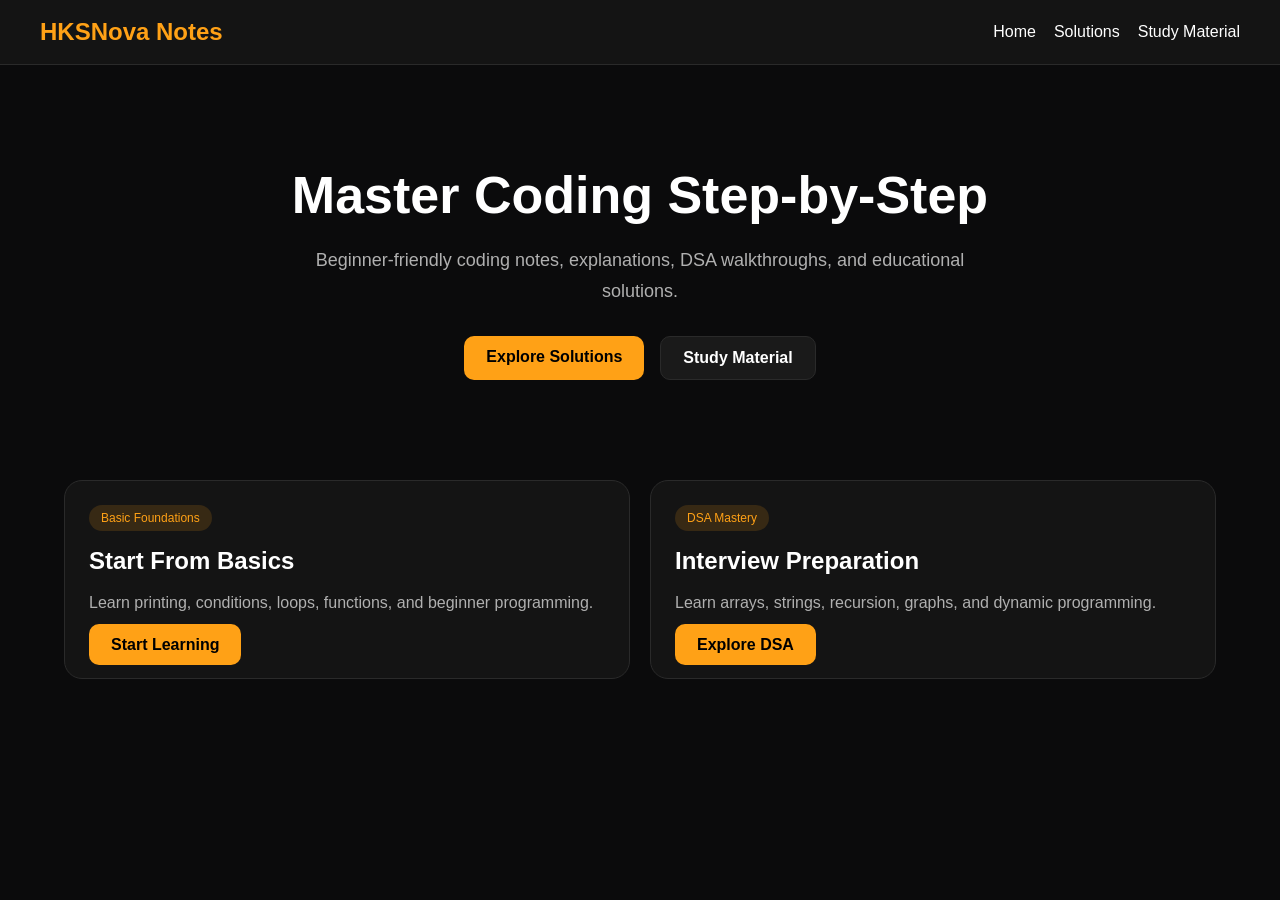
<file: index.html>
<!DOCTYPE html>
<html lang="en">
<head>
  <meta charset="UTF-8" />
  <meta name="viewport" content="width=device-width, initial-scale=1.0"/>
  <title>HKSNova Notes</title>

  <link rel="stylesheet" href="style.css">
</head>
<body>

  <nav>
    <div class="logo">HKSNova Notes</div>

    <div class="nav-links">
      <a href="index.html">Home</a>
      <a href="solutions/solutions.html">Solutions</a>
      <a href="study-material/arrays.html">Study Material</a>
    </div>
  </nav>

  <section class="hero">
    <h1>Master Coding Step-by-Step</h1>

    <p>
      Beginner-friendly coding notes, explanations,
      DSA walkthroughs, and educational solutions.
    </p>

    <div class="hero-buttons">
      <a href="solutions/solutions.html" class="btn">
        Explore Solutions
      </a>

      <a href="study-material/arrays.html" class="btn secondary">
        Study Material
      </a>
    </div>
  </section>

  <section class="cards-section">

    <div class="card">
      <span class="tag">Basic Foundations</span>

      <h2>Start From Basics</h2>

      <p>
        Learn printing, conditions, loops,
        functions, and beginner programming.
      </p>

      <a href="solutions/solutions.html" class="btn">
        Start Learning
      </a>
    </div>

    <div class="card">
      <span class="tag">DSA Mastery</span>

      <h2>Interview Preparation</h2>

      <p>
        Learn arrays, strings, recursion,
        graphs, and dynamic programming.
      </p>

      <a href="study-material/arrays.html" class="btn">
        Explore DSA
      </a>
    </div>

  </section>

  <script src="script.js"></script>
</body>
</html>
</file>
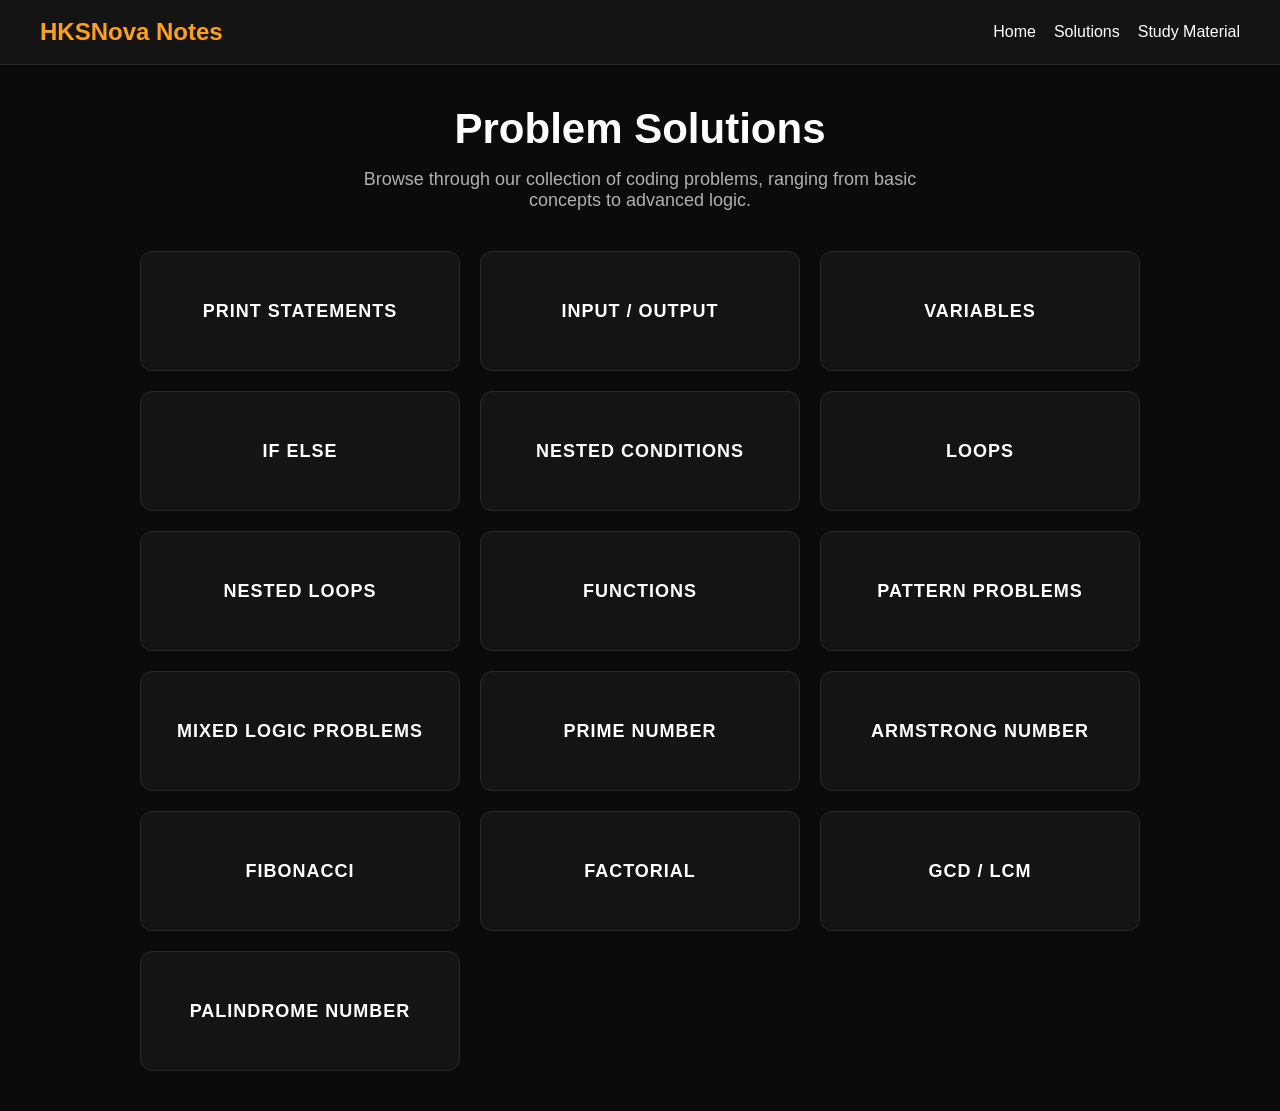
<file: solutions/solutions.html>
<!DOCTYPE html>
<html lang="en">
<head>
  <meta charset="UTF-8">
  <meta name="viewport" content="width=device-width, initial-scale=1.0">
  <title>Solutions Hub - HKSNova Notes</title>
  <link rel="stylesheet" href="../style.css">
  <style>
    .solutions-header {
      text-align: center;
      margin-bottom: 40px;
    }
    .solutions-header h1 {
      font-size: 42px;
      margin-bottom: 16px;
    }
    .solutions-header p {
      color: #b0b0b0;
      font-size: 18px;
      max-width: 600px;
      margin: 0 auto;
    }
    .hub-grid {
      display: grid;
      grid-template-columns: repeat(auto-fit, minmax(250px, 1fr));
      gap: 20px;
    }
    .topic-card {
      background: #141414;
      border: 1px solid #2a2a2a;
      border-radius: 12px;
      padding: 24px;
      text-align: center;
      text-decoration: none;
      color: white;
      transition: 0.2s;
      display: flex;
      flex-direction: column;
      justify-content: center;
      align-items: center;
      min-height: 120px;
    }
    .topic-card:hover {
      transform: translateY(-4px);
      border-color: #ffa116;
      background: rgba(255,161,22,0.05);
    }
    .topic-card h2 {
      font-size: 18px;
      margin: 0;
      text-transform: uppercase;
      letter-spacing: 1px;
    }
  </style>
</head>
<body>

  <nav>
    <div class="logo">HKSNova Notes</div>
    <div class="nav-links">
      <a href="../index.html">Home</a>
      <a href="solutions.html">Solutions</a>
      <a href="../study-material/arrays.html">Study Material</a>
    </div>
  </nav>

  <div class="container">
    <div class="solutions-header">
      <h1>Problem Solutions</h1>
      <p>Browse through our collection of coding problems, ranging from basic concepts to advanced logic.</p>
    </div>

    <div class="hub-grid">
      <a href="basics/print/print.html" class="topic-card">
        <h2>Print Statements</h2>
      </a>
      <a href="#" class="topic-card">
        <h2>Input / Output</h2>
      </a>
      <a href="#" class="topic-card">
        <h2>Variables</h2>
      </a>
      <a href="#" class="topic-card">
        <h2>If Else</h2>
      </a>
      <a href="#" class="topic-card">
        <h2>Nested Conditions</h2>
      </a>
      <a href="#" class="topic-card">
        <h2>Loops</h2>
      </a>
      <a href="#" class="topic-card">
        <h2>Nested Loops</h2>
      </a>
      <a href="#" class="topic-card">
        <h2>Functions</h2>
      </a>
      <a href="#" class="topic-card">
        <h2>Pattern Problems</h2>
      </a>
      <a href="#" class="topic-card">
        <h2>Mixed Logic Problems</h2>
      </a>
      <a href="#" class="topic-card">
        <h2>Prime Number</h2>
      </a>
      <a href="#" class="topic-card">
        <h2>Armstrong Number</h2>
      </a>
      <a href="#" class="topic-card">
        <h2>Fibonacci</h2>
      </a>
      <a href="#" class="topic-card">
        <h2>Factorial</h2>
      </a>
      <a href="#" class="topic-card">
        <h2>GCD / LCM</h2>
      </a>
      <a href="#" class="topic-card">
        <h2>Palindrome Number</h2>
      </a>
    </div>
  </div>

  <script src="../script.js"></script>
</body>
</html>
</file>
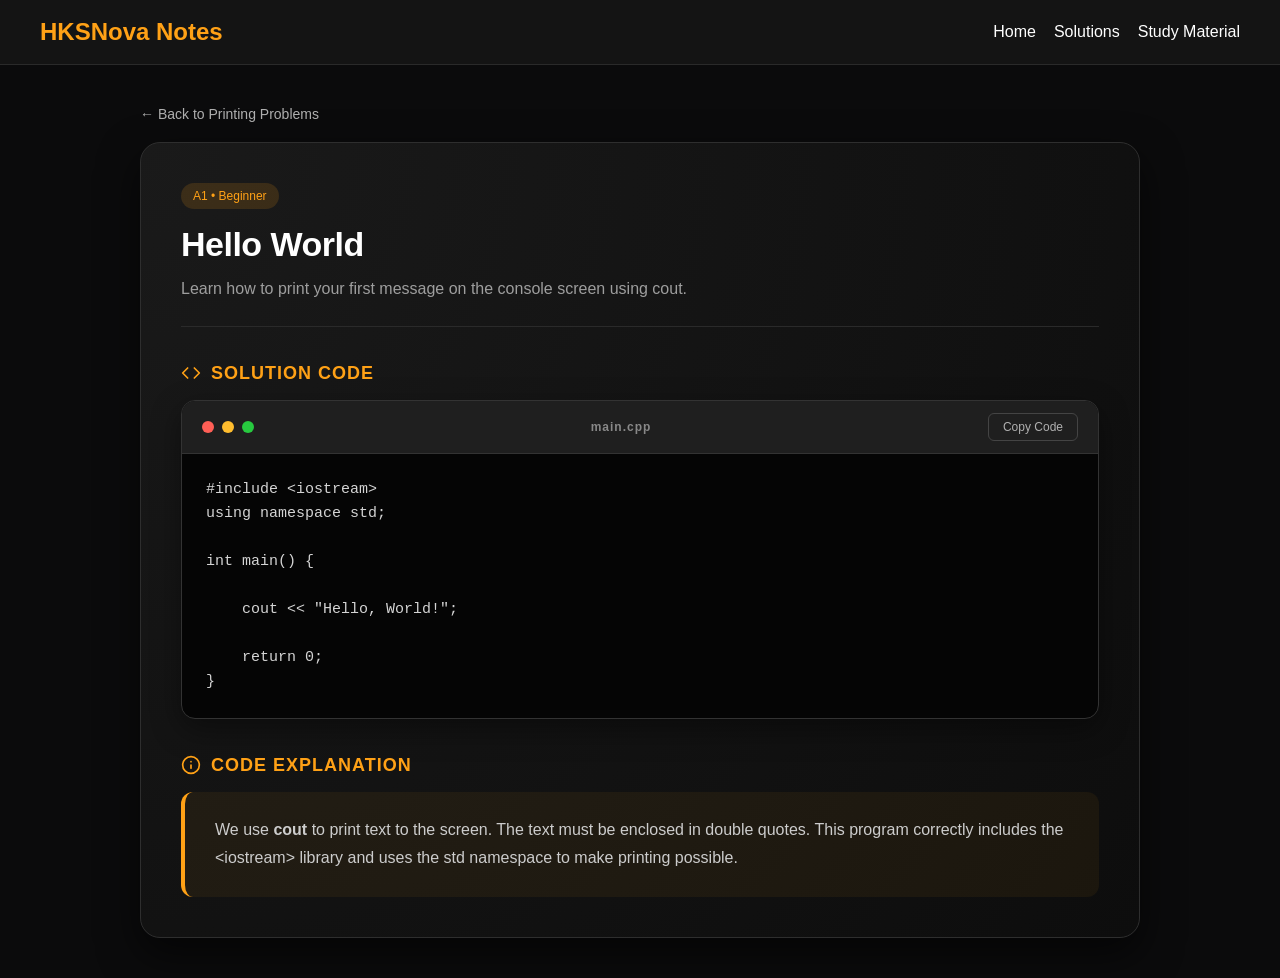
<file: solutions/basics/print/A1-hello-world.html>
<!DOCTYPE html>
<html lang="en">
<head>
  <meta charset="UTF-8">
  <meta name="viewport" content="width=device-width, initial-scale=1.0">
  <title>A1. Hello World</title>
  <link rel="stylesheet" href="../../../style.css">
</head>
<body>
  <nav>
    <div class="logo">HKSNova Notes</div>
    <div class="nav-links">
      <a href="../../../index.html">Home</a>
      <a href="../../solutions.html">Solutions</a>
      <a href="../../../study-material/arrays.html">Study Material</a>
    </div>
  </nav>

  
  <div class="container">
    <a href="print.html" class="back-btn">&larr; Back to Printing Problems</a>
    
    <div class="premium-card">
      <span class="tag">A1 • Beginner</span>
      <h1>Hello World</h1>
      <p class="premium-desc">Learn how to print your first message on the console screen using cout.</p>

      <h2 class="section-title">
        <svg width="20" height="20" viewBox="0 0 24 24" fill="none" stroke="currentColor" stroke-width="2" stroke-linecap="round" stroke-linejoin="round"><polyline points="16 18 22 12 16 6"></polyline><polyline points="8 6 2 12 8 18"></polyline></svg>
        Solution Code
      </h2>
      
      <div class="code-wrapper">
        <div class="code-header">
          <div class="mac-buttons">
            <div class="mac-btn red"></div>
            <div class="mac-btn yellow"></div>
            <div class="mac-btn green"></div>
          </div>
          <div class="lang-label">main.cpp</div>
          <button class="copy-btn" onclick="copyCode(this)">Copy Code</button>
        </div>
<pre>
#include &lt;iostream&gt;
using namespace std;

int main() {

    cout &lt;&lt; "Hello, World!";

    return 0;
}
</pre>
      </div>

      <h2 class="section-title">
        <svg width="20" height="20" viewBox="0 0 24 24" fill="none" stroke="currentColor" stroke-width="2" stroke-linecap="round" stroke-linejoin="round"><circle cx="12" cy="12" r="10"></circle><line x1="12" y1="16" x2="12" y2="12"></line><line x1="12" y1="8" x2="12.01" y2="8"></line></svg>
        Code Explanation
      </h2>
      
      <div class="explanation">
        We use <strong>cout</strong> to print text to the screen. The text must be enclosed in double quotes. This program correctly includes the <code>&lt;iostream&gt;</code> library and uses the <code>std</code> namespace to make printing possible.
      </div>
    </div>
  </div>
  <script src="../../../script.js"></script>
</body>
</html>
</file>
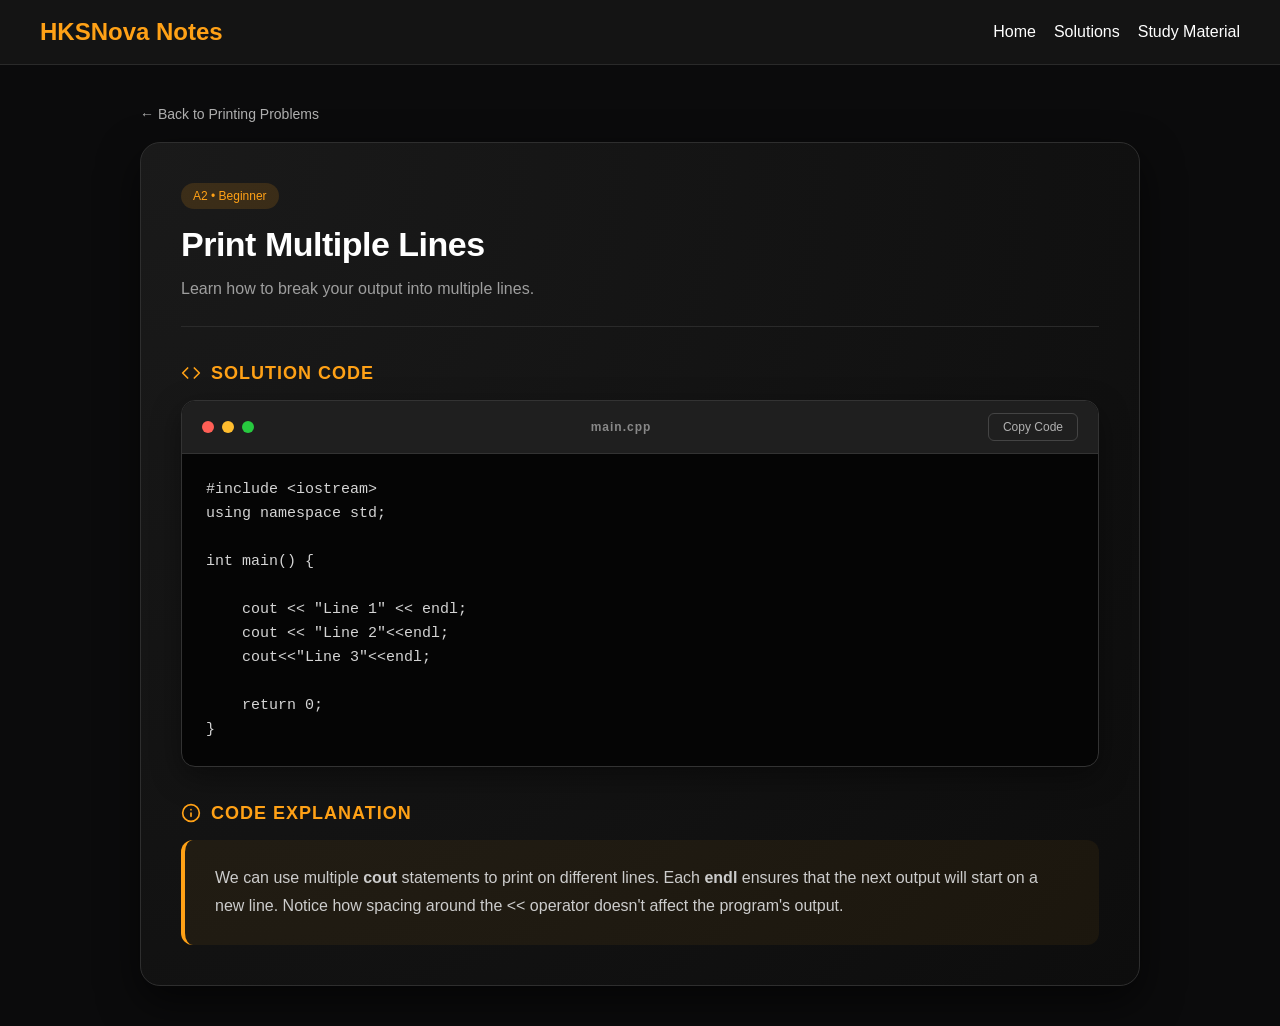
<file: solutions/basics/print/A2-print-multiple-lines.html>
<!DOCTYPE html>
<html lang="en">
<head>
  <meta charset="UTF-8">
  <meta name="viewport" content="width=device-width, initial-scale=1.0">
  <title>A2. Print Multiple Lines</title>
  <link rel="stylesheet" href="../../../style.css">
</head>
<body>
  <nav>
    <div class="logo">HKSNova Notes</div>
    <div class="nav-links">
      <a href="../../../index.html">Home</a>
      <a href="../../solutions.html">Solutions</a>
      <a href="../../../study-material/arrays.html">Study Material</a>
    </div>
  </nav>
  

  <div class="container">
    <a href="print.html" class="back-btn">&larr; Back to Printing Problems</a>
    
    <div class="premium-card">
      <span class="tag">A2 • Beginner</span>
      <h1>Print Multiple Lines</h1>
      <p class="premium-desc">Learn how to break your output into multiple lines.</p>

      <h2 class="section-title">
        <svg width="20" height="20" viewBox="0 0 24 24" fill="none" stroke="currentColor" stroke-width="2" stroke-linecap="round" stroke-linejoin="round"><polyline points="16 18 22 12 16 6"></polyline><polyline points="8 6 2 12 8 18"></polyline></svg>
        Solution Code
      </h2>
      
      <div class="code-wrapper">
        <div class="code-header">
          <div class="mac-buttons">
            <div class="mac-btn red"></div>
            <div class="mac-btn yellow"></div>
            <div class="mac-btn green"></div>
          </div>
          <div class="lang-label">main.cpp</div>
          <button class="copy-btn" onclick="copyCode(this)">Copy Code</button>
        </div>
<pre>
#include &lt;iostream&gt;
using namespace std;

int main() {

    cout &lt;&lt; "Line 1" &lt;&lt; endl;
    cout &lt;&lt; "Line 2"&lt;&lt;endl;
    cout&lt;&lt;"Line 3"&lt;&lt;endl;

    return 0;
}
</pre>
      </div>

      <h2 class="section-title">
        <svg width="20" height="20" viewBox="0 0 24 24" fill="none" stroke="currentColor" stroke-width="2" stroke-linecap="round" stroke-linejoin="round"><circle cx="12" cy="12" r="10"></circle><line x1="12" y1="16" x2="12" y2="12"></line><line x1="12" y1="8" x2="12.01" y2="8"></line></svg>
        Code Explanation
      </h2>
      
      <div class="explanation">
        We can use multiple <strong>cout</strong> statements to print on different lines. Each <strong>endl</strong> ensures that the next output will start on a new line. Notice how spacing around the <code>&lt;&lt;</code> operator doesn't affect the program's output.
      </div>
    </div>
  </div>
  <script src="../../../script.js"></script>
</body>
</html>
</file>
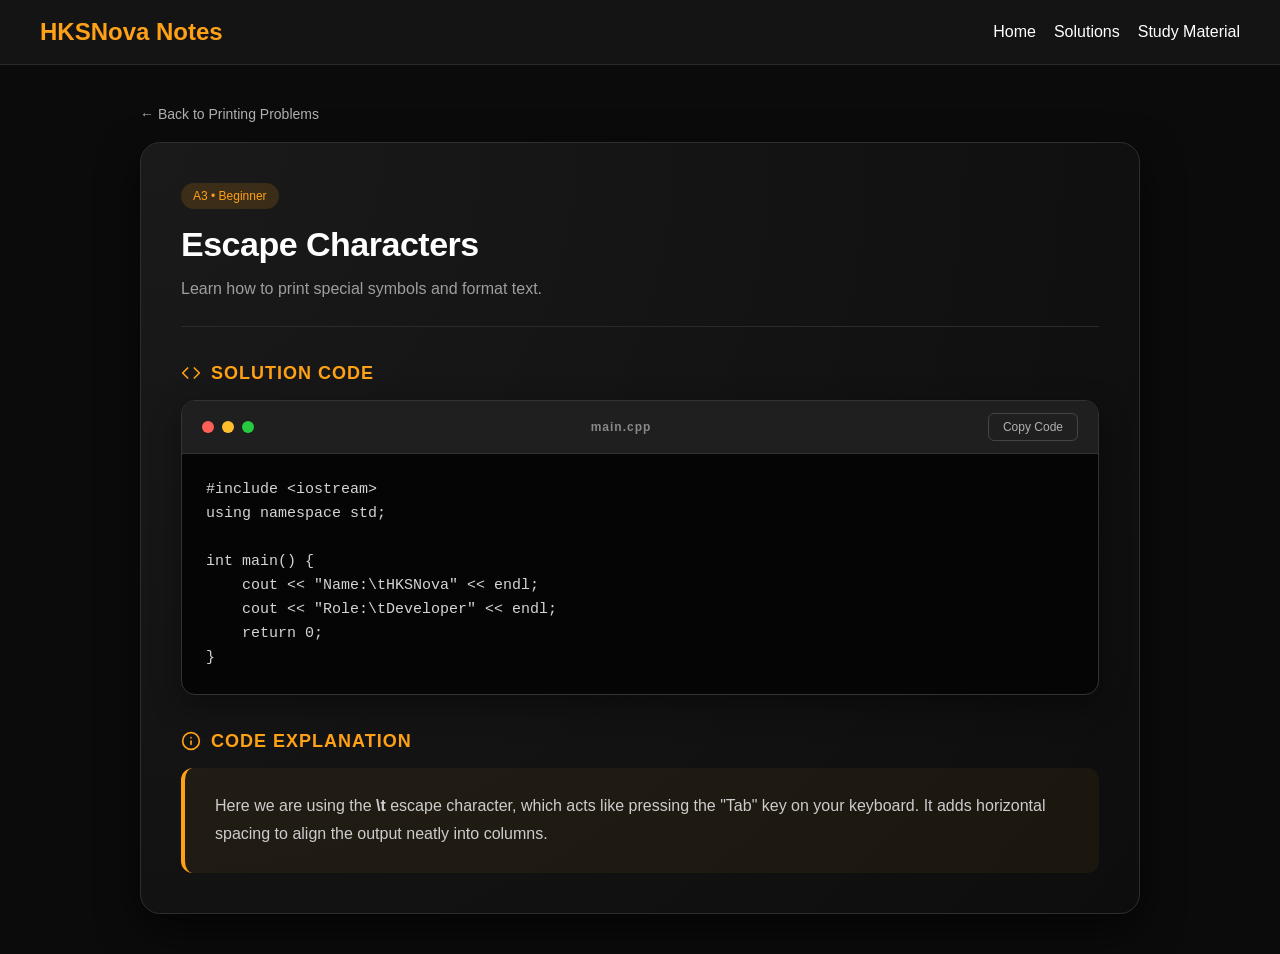
<file: solutions/basics/print/A3-escape-characters.html>
<!DOCTYPE html>
<html lang="en">
<head>
  <meta charset="UTF-8">
  <meta name="viewport" content="width=device-width, initial-scale=1.0">
  <title>A3. Escape Characters</title>
  <link rel="stylesheet" href="../../../style.css">
</head>
<body>
  <nav>
    <div class="logo">HKSNova Notes</div>
    <div class="nav-links">
      <a href="../../../index.html">Home</a>
      <a href="../../solutions.html">Solutions</a>
      <a href="../../../study-material/arrays.html">Study Material</a>
    </div>
  </nav>
  

  <div class="container">
    <a href="print.html" class="back-btn">&larr; Back to Printing Problems</a>
    
    <div class="premium-card">
      <span class="tag">A3 • Beginner</span>
      <h1>Escape Characters</h1>
      <p class="premium-desc">Learn how to print special symbols and format text.</p>

      <h2 class="section-title">
        <svg width="20" height="20" viewBox="0 0 24 24" fill="none" stroke="currentColor" stroke-width="2" stroke-linecap="round" stroke-linejoin="round"><polyline points="16 18 22 12 16 6"></polyline><polyline points="8 6 2 12 8 18"></polyline></svg>
        Solution Code
      </h2>
      
      <div class="code-wrapper">
        <div class="code-header">
          <div class="mac-buttons">
            <div class="mac-btn red"></div>
            <div class="mac-btn yellow"></div>
            <div class="mac-btn green"></div>
          </div>
          <div class="lang-label">main.cpp</div>
          <button class="copy-btn" onclick="copyCode(this)">Copy Code</button>
        </div>
<pre>
#include &lt;iostream&gt;
using namespace std;

int main() {
    cout &lt;&lt; "Name:\tHKSNova" &lt;&lt; endl;
    cout &lt;&lt; "Role:\tDeveloper" &lt;&lt; endl;
    return 0;
}
</pre>
      </div>

      <h2 class="section-title">
        <svg width="20" height="20" viewBox="0 0 24 24" fill="none" stroke="currentColor" stroke-width="2" stroke-linecap="round" stroke-linejoin="round"><circle cx="12" cy="12" r="10"></circle><line x1="12" y1="16" x2="12" y2="12"></line><line x1="12" y1="8" x2="12.01" y2="8"></line></svg>
        Code Explanation
      </h2>
      
      <div class="explanation">
        Here we are using the <strong>\t</strong> escape character, which acts like pressing the "Tab" key on your keyboard. It adds horizontal spacing to align the output neatly into columns.
      </div>
    </div>
  </div>
  <script src="../../../script.js"></script>
</body>
</html>
</file>
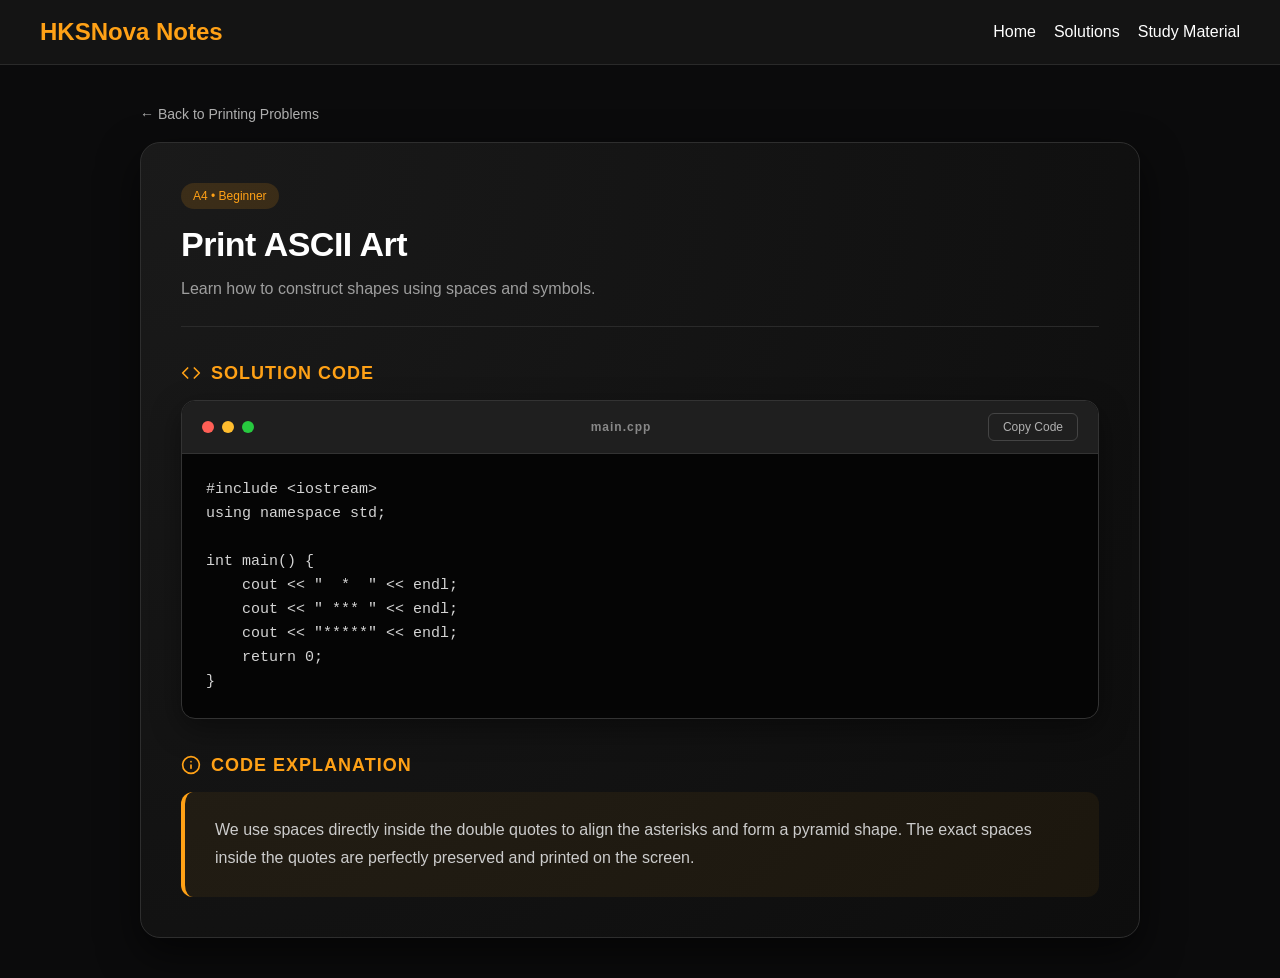
<file: solutions/basics/print/A4-print-ascii-art.html>
<!DOCTYPE html>
<html lang="en">
<head>
  <meta charset="UTF-8">
  <meta name="viewport" content="width=device-width, initial-scale=1.0">
  <title>A4. Print ASCII Art</title>
  <link rel="stylesheet" href="../../../style.css">
</head>
<body>
  <nav>
    <div class="logo">HKSNova Notes</div>
    <div class="nav-links">
      <a href="../../../index.html">Home</a>
      <a href="../../solutions.html">Solutions</a>
      <a href="../../../study-material/arrays.html">Study Material</a>
    </div>
  </nav>

  
  <div class="container">
    <a href="print.html" class="back-btn">&larr; Back to Printing Problems</a>
    
    <div class="premium-card">
      <span class="tag">A4 • Beginner</span>
      <h1>Print ASCII Art</h1>
      <p class="premium-desc">Learn how to construct shapes using spaces and symbols.</p>

      <h2 class="section-title">
        <svg width="20" height="20" viewBox="0 0 24 24" fill="none" stroke="currentColor" stroke-width="2" stroke-linecap="round" stroke-linejoin="round"><polyline points="16 18 22 12 16 6"></polyline><polyline points="8 6 2 12 8 18"></polyline></svg>
        Solution Code
      </h2>
      
      <div class="code-wrapper">
        <div class="code-header">
          <div class="mac-buttons">
            <div class="mac-btn red"></div>
            <div class="mac-btn yellow"></div>
            <div class="mac-btn green"></div>
          </div>
          <div class="lang-label">main.cpp</div>
          <button class="copy-btn" onclick="copyCode(this)">Copy Code</button>
        </div>
<pre>
#include &lt;iostream&gt;
using namespace std;

int main() {
    cout &lt;&lt; "  *  " &lt;&lt; endl;
    cout &lt;&lt; " *** " &lt;&lt; endl;
    cout &lt;&lt; "*****" &lt;&lt; endl;
    return 0;
}
</pre>
      </div>

      <h2 class="section-title">
        <svg width="20" height="20" viewBox="0 0 24 24" fill="none" stroke="currentColor" stroke-width="2" stroke-linecap="round" stroke-linejoin="round"><circle cx="12" cy="12" r="10"></circle><line x1="12" y1="16" x2="12" y2="12"></line><line x1="12" y1="8" x2="12.01" y2="8"></line></svg>
        Code Explanation
      </h2>
      
      <div class="explanation">
        We use spaces directly inside the double quotes to align the asterisks and form a pyramid shape. The exact spaces inside the quotes are perfectly preserved and printed on the screen.
      </div>
    </div>
  </div>
  <script src="../../../script.js"></script>
</body>
</html>
</file>
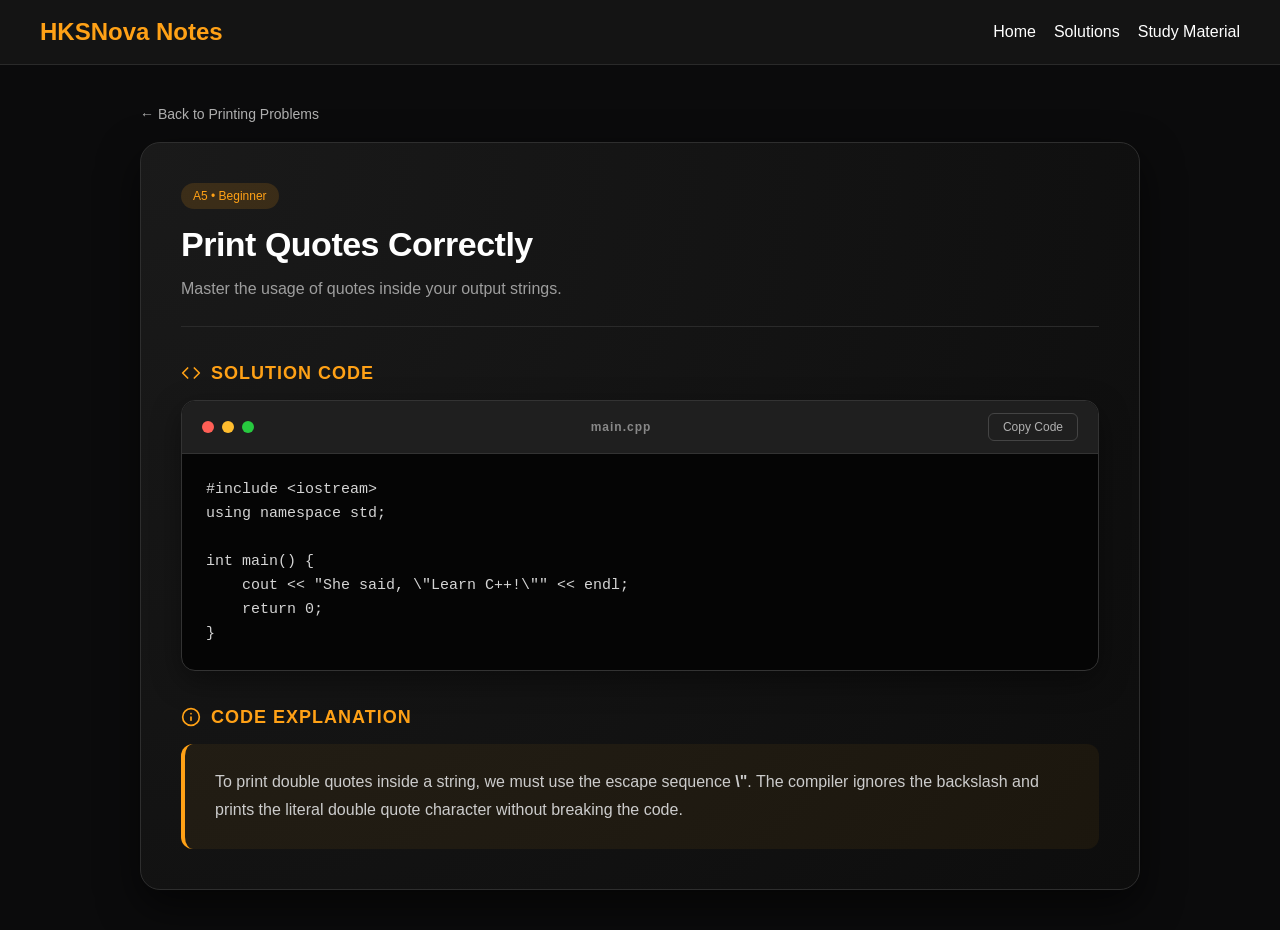
<file: solutions/basics/print/A5-print-quotes-correctly.html>
<!DOCTYPE html>
<html lang="en">
<head>
  <meta charset="UTF-8">
  <meta name="viewport" content="width=device-width, initial-scale=1.0">
  <title>A5. Print Quotes Correctly</title>
  <link rel="stylesheet" href="../../../style.css">
</head>
<body>
  <nav>
    <div class="logo">HKSNova Notes</div>
    <div class="nav-links">
      <a href="../../../index.html">Home</a>
      <a href="../../solutions.html">Solutions</a>
      <a href="../../../study-material/arrays.html">Study Material</a>
    </div>
  </nav>

  <div class="container">
    <a href="print.html" class="back-btn">&larr; Back to Printing Problems</a>
    
    <div class="premium-card">
      <span class="tag">A5 • Beginner</span>
      <h1>Print Quotes Correctly</h1>
      <p class="premium-desc">Master the usage of quotes inside your output strings.</p>

      <h2 class="section-title">
        <svg width="20" height="20" viewBox="0 0 24 24" fill="none" stroke="currentColor" stroke-width="2" stroke-linecap="round" stroke-linejoin="round"><polyline points="16 18 22 12 16 6"></polyline><polyline points="8 6 2 12 8 18"></polyline></svg>
        Solution Code
      </h2>

      
      <div class="code-wrapper">
        <div class="code-header">
          <div class="mac-buttons">
            <div class="mac-btn red"></div>
            <div class="mac-btn yellow"></div>
            <div class="mac-btn green"></div>
          </div>
          <div class="lang-label">main.cpp</div>
          <button class="copy-btn" onclick="copyCode(this)">Copy Code</button>
        </div>
<pre>
#include &lt;iostream&gt;
using namespace std;

int main() {
    cout &lt;&lt; "She said, \"Learn C++!\"" &lt;&lt; endl;
    return 0;
}
</pre>
      </div>

      <h2 class="section-title">
        <svg width="20" height="20" viewBox="0 0 24 24" fill="none" stroke="currentColor" stroke-width="2" stroke-linecap="round" stroke-linejoin="round"><circle cx="12" cy="12" r="10"></circle><line x1="12" y1="16" x2="12" y2="12"></line><line x1="12" y1="8" x2="12.01" y2="8"></line></svg>
        Code Explanation
      </h2>
      
      <div class="explanation">
        To print double quotes inside a string, we must use the escape sequence <strong>\"</strong>. The compiler ignores the backslash and prints the literal double quote character without breaking the code.
      </div>
    </div>
  </div>
  <script src="../../../script.js"></script>
</body>
</html>
</file>
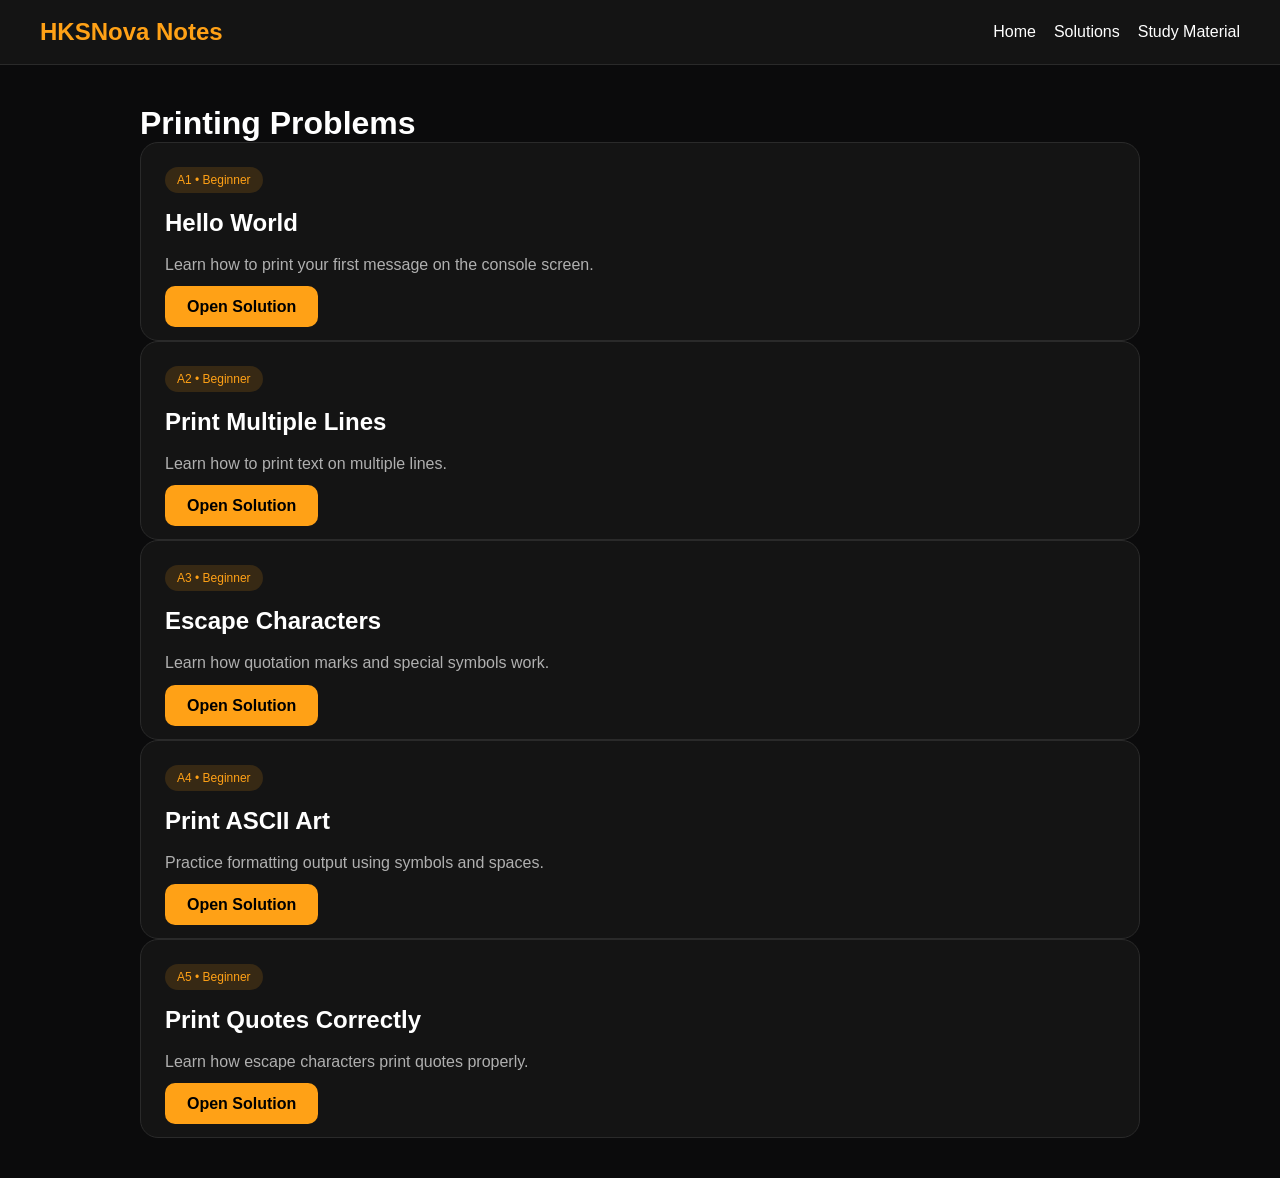
<file: solutions/basics/print/print.html>
<!DOCTYPE html>
<html lang="en">
<head>

  <meta charset="UTF-8">
  <meta name="viewport" content="width=device-width, initial-scale=1.0">

  <title>Printing Problems</title>

  <link rel="stylesheet" href="../../../style.css">

</head>
<body>

  <nav>
    <div class="logo">HKSNova Notes</div>
    <div class="nav-links">
      <a href="../../../index.html">Home</a>
      <a href="../../solutions.html">Solutions</a>
      <a href="../../../study-material/arrays.html">Study Material</a>
    </div>
  </nav>

  <div class="container">

    <h1>Printing Problems</h1>

    <div class="grid">

      <!-- A1 -->

      <div class="card">

        <span class="tag">
          A1 • Beginner
        </span>

        <h2>Hello World</h2>

        <p>
          Learn how to print your first message
          on the console screen.
        </p>

        <a href="https://hksnova-addition.vercel.app/solutions/basics/print/A1-hello-world.html"
        class="btn">

          Open Solution

        </a>

      </div>

      <!-- A2 -->

      <div class="card">

        <span class="tag">
          A2 • Beginner
        </span>

        <h2>Print Multiple Lines</h2>

        <p>
          Learn how to print text
          on multiple lines.
        </p>

        <a href="https://hksnova-addition.vercel.app/solutions/basics/print/A2-print-multiple-lines.html"
        class="btn">

          Open Solution

        </a>

      </div>

      <!-- A3 -->

      <div class="card">

        <span class="tag">
          A3 • Beginner
        </span>

        <h2>Escape Characters</h2>

        <p>
          Learn how quotation marks
          and special symbols work.
        </p>

        <a href="https://hksnova-addition.vercel.app/solutions/basics/print/A3-escape-characters.html"
        class="btn">

          Open Solution

        </a>

      </div>

      <!-- A4 -->

      <div class="card">

        <span class="tag">
          A4 • Beginner
        </span>

        <h2>Print ASCII Art</h2>

        <p>
          Practice formatting output
          using symbols and spaces.
        </p>

        <a href="https://hksnova-addition.vercel.app/solutions/basics/print/A4-print-ascii-art.html"
        class="btn">

          Open Solution

        </a>

      </div>

      <!-- A5 -->

      <div class="card">

        <span class="tag">
          A5 • Beginner
        </span>

        <h2>Print Quotes Correctly</h2>

        <p>
          Learn how escape characters
          print quotes properly.
        </p>

        <a href="https://hksnova-addition.vercel.app/solutions/basics/print/A5-print-quotes-correctly.html"
        class="btn">

          Open Solution

        </a>

      </div>

    </div>

  </div>

  <script src="../../../script.js"></script>
</body>
</html>
</file>
<file: style.css>
* {
  margin: 0;
  padding: 0;
  box-sizing: border-box;
  font-family: Arial, sans-serif;
}

body {
  background: #0b0b0c;
  color: white;
}

nav {
  background: #141414;
  border-bottom: 1px solid #2a2a2a;
  display: flex;
  justify-content: space-between;
  align-items: center;
  padding: 18px 40px;
  position: sticky;
  top: 0;
  z-index: 100;
}

.logo {
  color: #ffa116;
  font-size: 24px;
  font-weight: bold;
}

.nav-links {
  display: flex;
  gap: 18px;
}

.nav-links a {
  text-decoration: none;
  color: white;
  transition: 0.2s;
}

.nav-links a:hover {
  color: #ffa116;
}

.hero {
  text-align: center;
  padding: 100px 20px;
}

.hero h1 {
  font-size: 52px;
  margin-bottom: 20px;
}

.hero p {
  max-width: 700px;
  margin: auto;
  color: #b0b0b0;
  line-height: 1.7;
  font-size: 18px;
}

.hero-buttons {
  margin-top: 30px;
  display: flex;
  justify-content: center;
  gap: 16px;
  flex-wrap: wrap;
}

.btn {
  background: #ffa116;
  color: black;
  padding: 12px 22px;
  border-radius: 10px;
  text-decoration: none;
  font-weight: bold;
  transition: 0.2s;
}

.btn:hover {
  opacity: 0.9;
}

.secondary {
  background: #1a1a1a;
  color: white;
  border: 1px solid #2a2a2a;
}

.cards-section {
  width: 90%;
  max-width: 1200px;
  margin: auto;
  display: grid;
  grid-template-columns: repeat(auto-fit, minmax(300px, 1fr));
  gap: 20px;
  padding-bottom: 80px;
}

.card {
  background: #141414;
  border: 1px solid #2a2a2a;
  border-radius: 18px;
  padding: 24px;
  transition: 0.2s;
}

.card:hover {
  transform: translateY(-4px);
  border-color: #ffa116;
}

.tag {
  display: inline-block;
  background: rgba(255,161,22,0.15);
  color: #ffa116;
  padding: 6px 12px;
  border-radius: 999px;
  font-size: 12px;
  margin-bottom: 16px;
}

.card h2 {
  margin-bottom: 14px;
}

.card p {
  color: #b0b0b0;
  line-height: 1.7;
  margin-bottom: 20px;
}

.solution-container {
  width: 90%;
  max-width: 1100px;
  margin: 40px auto;
}

.problem-card {
  background: #141414;
  border: 1px solid #2a2a2a;
  border-radius: 18px;
  padding: 26px;
  margin-bottom: 26px;
}

.problem-card h2 {
  margin-bottom: 14px;
}

.problem-card p {
  color: #b0b0b0;
  line-height: 1.7;
}

.code-box {
  background: #0b0b0c;
  padding: 18px;
  border-radius: 12px;
  overflow-x: auto;
  margin: 18px 0;
  color: #f5f5f5;
}

.explanation-box {
  background: rgba(255,161,22,0.08);
  border-left: 4px solid #ffa116;
  padding: 16px;
  border-radius: 10px;
  margin-top: 16px;
}

.container {
  width: 90%;
  max-width: 1000px;
  margin: 40px auto;
}

.box {
  background: #0b0b0c;
  padding: 18px;
  border-radius: 12px;
  margin-top: 14px;
  overflow-x: auto;
}

.back-btn {
  display: inline-block;
  color: #b0b0b0;
  text-decoration: none;
  font-size: 14px;
  margin-bottom: 20px;
  transition: 0.2s;
}

.back-btn:hover {
  color: #ffa116;
}

/* ========================================= */
/* PREMIUM SOLUTION UI STYLES                */
/* ========================================= */

.premium-card {
  background: #121212;
  background-image: radial-gradient(circle at top left, #1a1a1a, #0d0d0d);
  border: 1px solid #2e2e2e;
  border-radius: 20px;
  padding: 40px;
  box-shadow: 0 16px 40px rgba(0,0,0,0.6);
  position: relative;
  overflow: hidden;
}

.premium-card h1 {
  font-size: 34px;
  margin-bottom: 12px;
  color: #ffffff;
  letter-spacing: -0.5px;
}

.premium-desc {
  color: #9e9e9e;
  font-size: 16px;
  line-height: 1.6;
  margin-bottom: 30px;
  padding-bottom: 24px;
  border-bottom: 1px solid #2a2a2a;
}

.section-title {
  color: #ffa116;
  font-size: 18px;
  margin-top: 36px;
  margin-bottom: 16px;
  display: flex;
  align-items: center;
  gap: 10px;
  font-weight: 600;
  text-transform: uppercase;
  letter-spacing: 1px;
}

.code-wrapper {
  background: #050505;
  border-radius: 14px;
  border: 1px solid #333;
  overflow: hidden;
  box-shadow: 0 10px 30px rgba(0,0,0,0.4);
  margin-bottom: 30px;
}

.code-header {
  display: flex;
  justify-content: space-between;
  align-items: center;
  background: #1f1f1f;
  padding: 12px 20px;
  border-bottom: 1px solid #333;
}

.mac-buttons {
  display: flex;
  gap: 8px;
}

.mac-btn {
  width: 12px;
  height: 12px;
  border-radius: 50%;
}
.mac-btn.red { background: #ff5f56; }
.mac-btn.yellow { background: #ffbd2e; }
.mac-btn.green { background: #27c93f; }

.lang-label {
  color: #888;
  font-size: 12px;
  font-weight: bold;
  letter-spacing: 1px;
}

.code-header .copy-btn {
  background: transparent;
  color: #b0b0b0;
  border: 1px solid #444;
  border-radius: 6px;
  padding: 6px 14px;
  font-size: 12px;
  cursor: pointer;
  transition: 0.2s;
  position: static;
}

.code-header .copy-btn:hover {
  background: #2a2a2a;
  color: #fff;
  border-color: #ffa116;
}

.code-wrapper pre {
  padding: 24px;
  margin: 0;
  color: #d4d4d4;
  font-family: "Consolas", "Courier New", monospace;
  font-size: 15px;
  line-height: 1.6;
  overflow-x: auto;
  white-space: pre;
}

.explanation {
  background: rgba(255,161,22,0.06);
  border-left: 4px solid #ffa116;
  padding: 24px 30px;
  border-radius: 12px;
  line-height: 1.8;
  font-size: 16px;
  color: #cccccc;
}

@media(max-width: 768px) {
  nav {
    flex-direction: column;
    gap: 16px;
    padding: 20px;
  }
  .hero h1 {
    font-size: 36px;
  }
  .premium-card {
    padding: 24px;
  }
}
</file>
